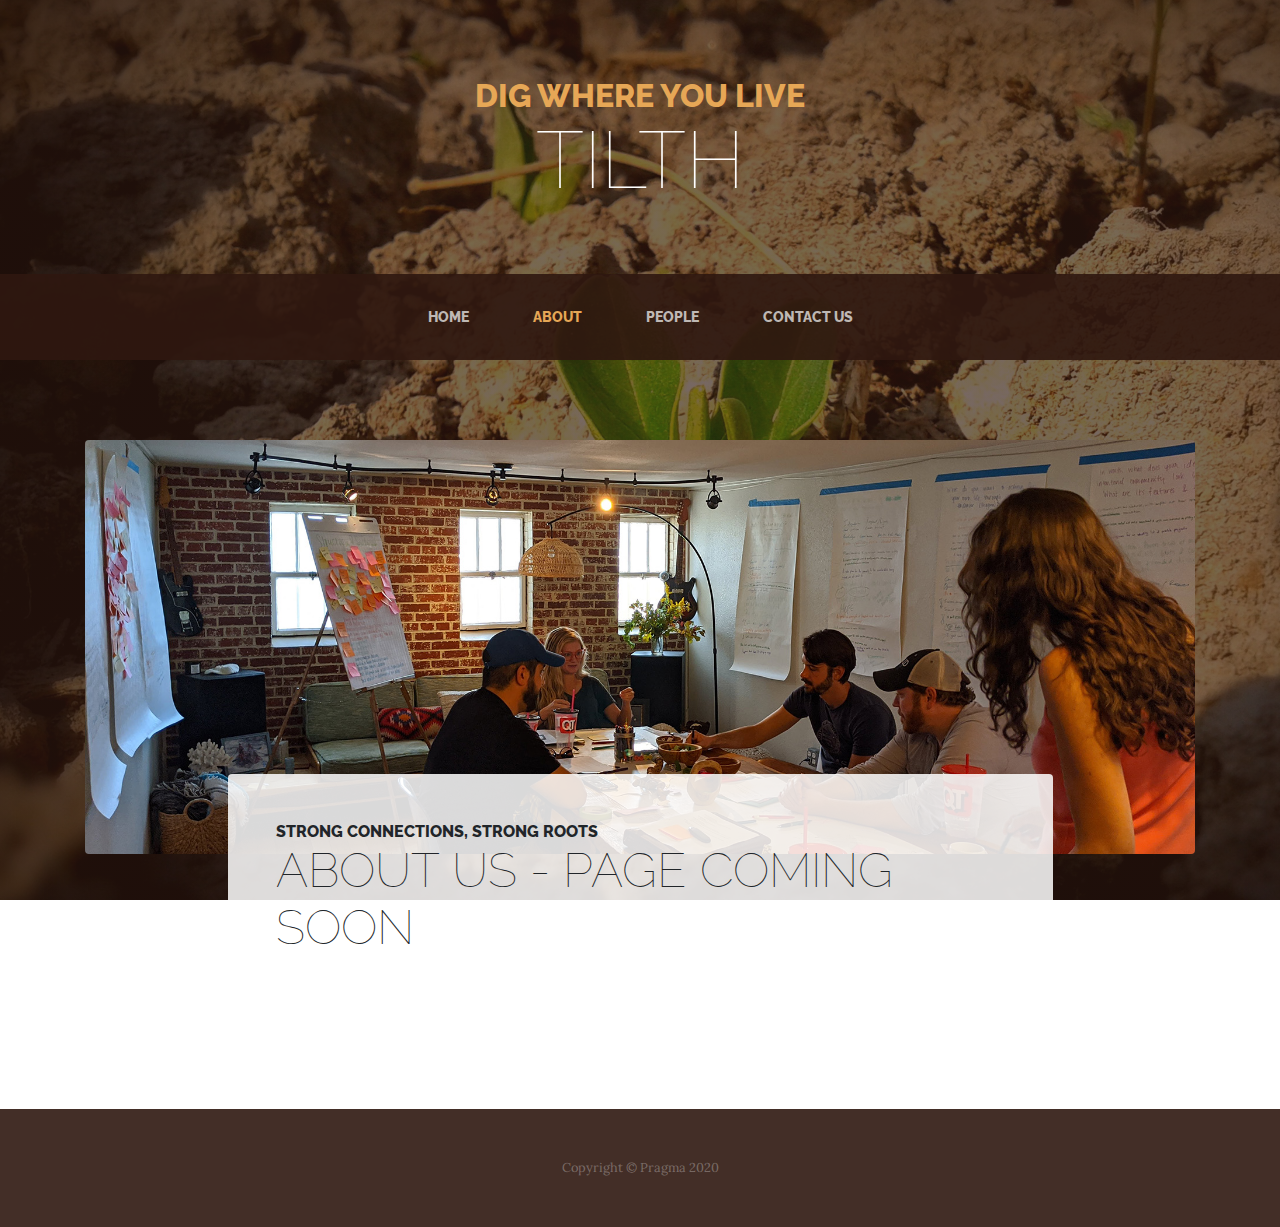
<file: about.html>
<!DOCTYPE html>
<html lang="en">

<head>

  <meta charset="utf-8">
  <meta name="viewport" content="width=device-width, initial-scale=1, shrink-to-fit=no">
  <meta name="description" content="">
  <meta name="author" content="">

  <title>Tilth - Dig Where You Live</title>

  <link rel="icon" href="img/icon.png" type="image/x-icon">

  <!-- Bootstrap core CSS -->
  <link href="vendor/bootstrap/css/bootstrap.min.css" rel="stylesheet">

  <!-- Custom fonts for this template -->
  <link
    href="https://fonts.googleapis.com/css?family=Raleway:100,100i,200,200i,300,300i,400,400i,500,500i,600,600i,700,700i,800,800i,900,900i"
    rel="stylesheet">
  <link href="https://fonts.googleapis.com/css?family=Lora:400,400i,700,700i" rel="stylesheet">

  <!-- Custom styles for this template -->
  <link href="css/business-casual.css" rel="stylesheet">

</head>

<body>

  <h1 class="site-heading text-center text-white d-none d-lg-block">
    <span class="site-heading-upper text-primary mb-3">Dig Where You Live</span>
    <span class="site-heading-lower">TILTH</span>
  </h1>

  <!-- Navigation -->
  <nav class="navbar navbar-expand-lg navbar-dark py-lg-4" id="mainNav">
    <div class="container">
      <a class="navbar-brand text-uppercase text-expanded font-weight-bold d-lg-none" href="#">Tilth</a>
      <button class="navbar-toggler" type="button" data-toggle="collapse" data-target="#navbarResponsive"
        aria-controls="navbarResponsive" aria-expanded="false" aria-label="Toggle navigation">
        <span class="navbar-toggler-icon"></span>
      </button>
      <div class="collapse navbar-collapse" id="navbarResponsive">
        <ul class="navbar-nav mx-auto">
          <li class="nav-item px-lg-4">
            <a class="nav-link text-uppercase text-expanded" href="index.html">Home
              <span class="sr-only">(current)</span>
            </a>
          </li>
          <li class="nav-item active px-lg-4">
            <a class="nav-link text-uppercase text-expanded" href="about.html">About</a>
          </li>
          <li class="nav-item px-lg-4">
            <a class="nav-link text-uppercase text-expanded" href="people.html">people</a>
          </li>
          <li class="nav-item px-lg-4">
            <a class="nav-link text-uppercase text-expanded" href="contactus.html">Contact Us</a>
          </li>
        </ul>
      </div>
    </div>
  </nav>

  <section class="page-section about-heading">
    <div class="container">
      <img class="img-fluid rounded about-heading-img mb-3 mb-lg-0" src="img/about.jpg" alt="">
      <div class="about-heading-content">
        <div class="row">
          <div class="col-xl-9 col-lg-10 mx-auto">
            <div class="bg-faded rounded p-5">
              <h2 class="section-heading mb-4">
                <span class="section-heading-upper">Strong Connections, Strong Roots</span>
                <span class="section-heading-lower">About Us - Page Coming soon</span>
              </h2>
              <!-- This text box is hidden -->
              <p style="display: none;">This is a text box but I am seriously too fried to do copy on the fly like this.
                Lorem ipsum dolor sit
                amet, consectetur adipiscing elit, sed do eiusmod tempor incididunt ut labore et dolore magna aliqua. Ut
                enim ad minim veniam, quis nostrud exercitation ullamco laboris nisi ut aliquip ex ea commodo consequat.
              </p>
              <p class="mb-0" style="display: none;">Sed ut perspiciatis unde omnis iste natus error sit voluptatem
                accusantium doloremque
                laudantium, totam rem aperiam, eaque ipsa quae ab illo inventore veritatis et quasi architecto beatae
                vitae dicta sunt explicabo. Nemo enim ipsam voluptatem quia voluptas sit aspernatur aut odit aut fugit,
                sed quia consequuntur magni dolores eos qui ratione voluptatem sequi nesciunt.</p>
            </div>
          </div>
        </div>
      </div>
    </div>
  </section>

  <footer class="footer text-faded text-center py-5">
    <div class="container">
      <p class="m-0 small">Copyright &copy; Pragma 2020</p>
    </div>
  </footer>

  <!-- Bootstrap core JavaScript -->
  <script src="vendor/jquery/jquery.min.js"></script>
  <script src="vendor/bootstrap/js/bootstrap.bundle.min.js"></script>
  <script src="js/global.js"></script>

</body>

</html>
</file>
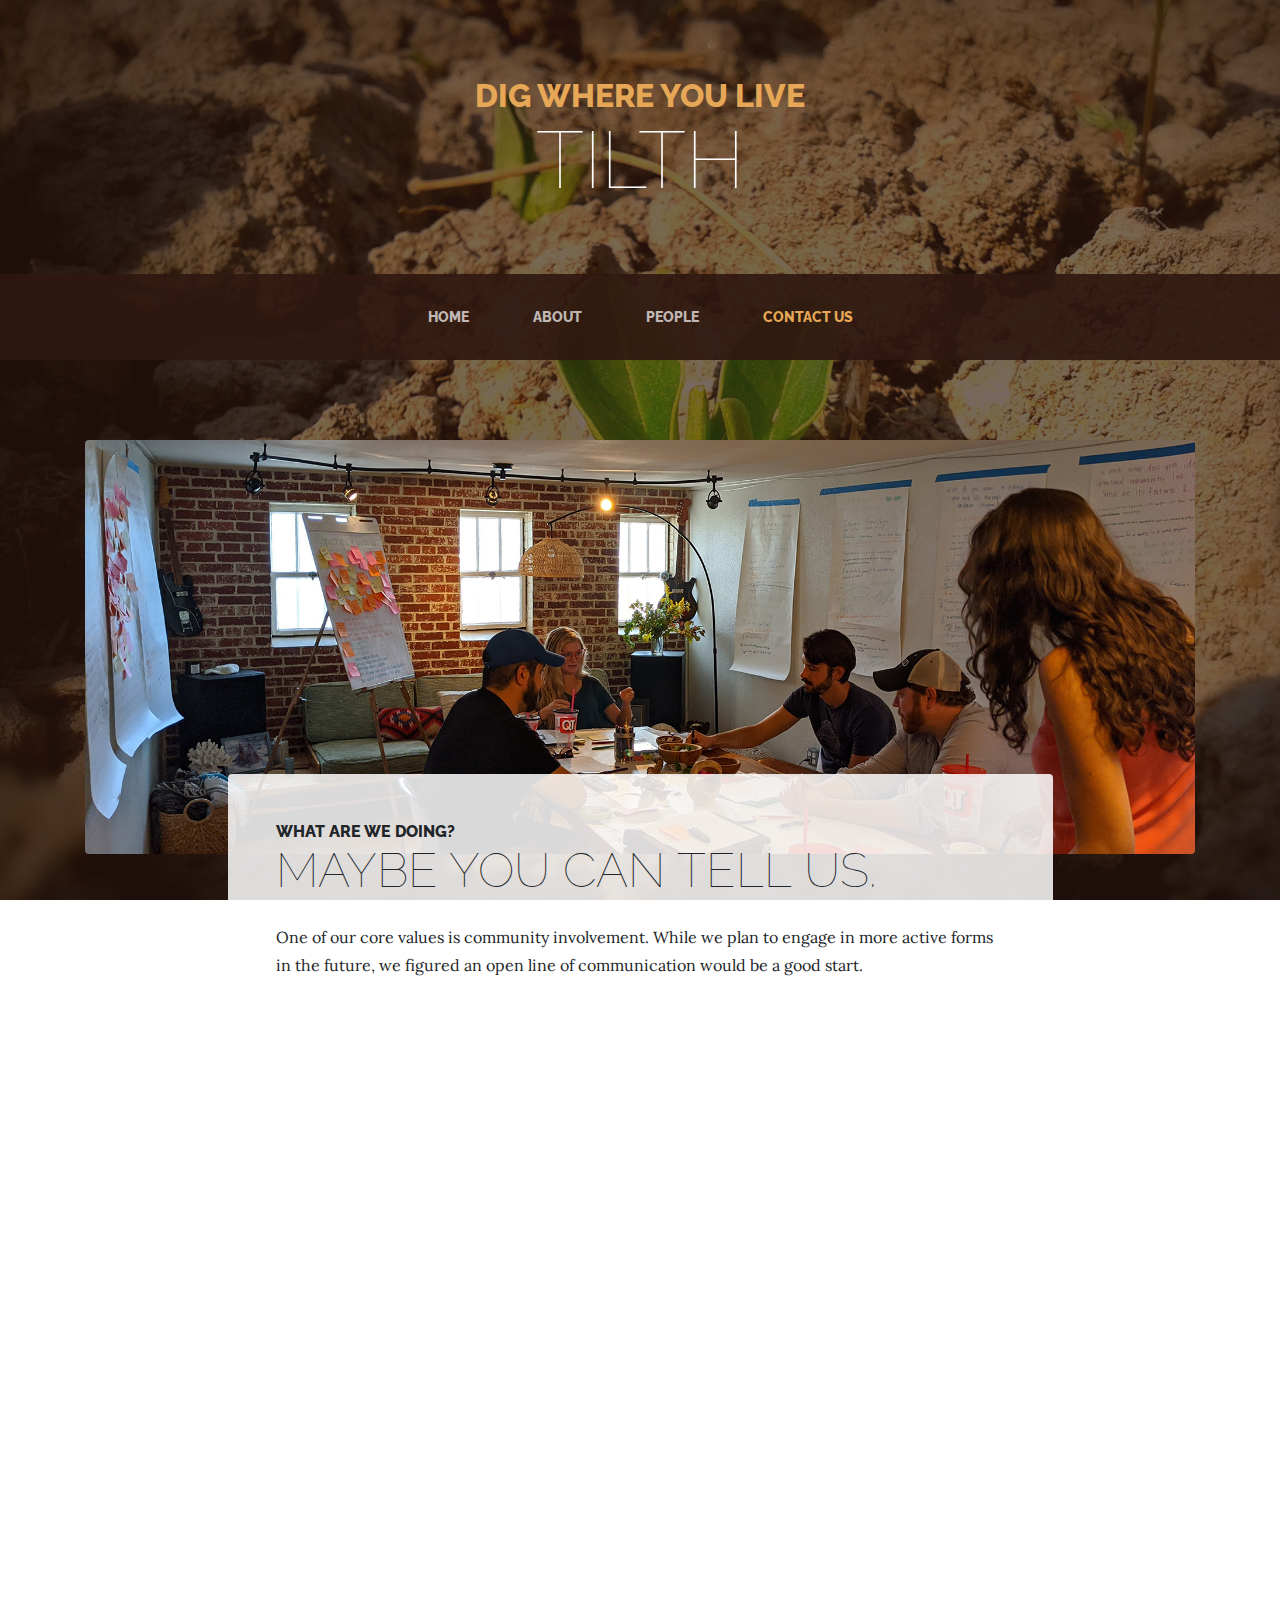
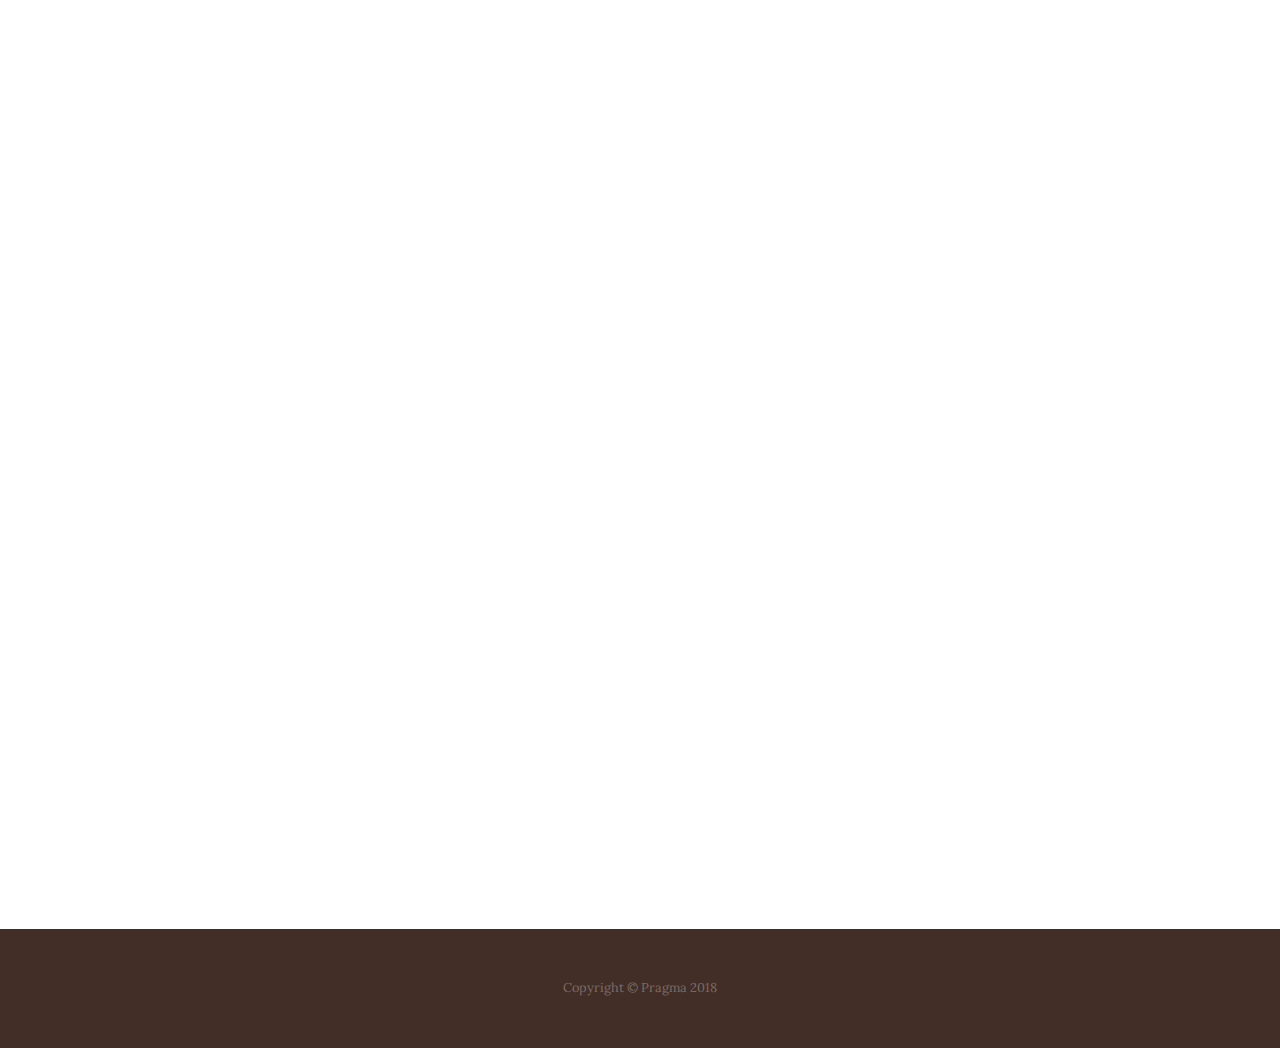
<file: contactus.html>
<!DOCTYPE html>
<html lang="en">

<head>

  <meta charset="utf-8">
  <meta name="viewport" content="width=device-width, initial-scale=1, shrink-to-fit=no">
  <meta name="description" content="">
  <meta name="author" content="">

  <title>Tell Us What To Do</title>

  <link rel="icon" href="img/icon.png" type="image/x-icon">

  <!-- Bootstrap core CSS -->
  <link href="vendor/bootstrap/css/bootstrap.min.css" rel="stylesheet">

  <!-- Custom fonts for this template -->
  <link
    href="https://fonts.googleapis.com/css?family=Raleway:100,100i,200,200i,300,300i,400,400i,500,500i,600,600i,700,700i,800,800i,900,900i"
    rel="stylesheet">
  <link href="https://fonts.googleapis.com/css?family=Lora:400,400i,700,700i" rel="stylesheet">

  <!-- Custom styles for this template -->
  <link href="css/business-casual.css" rel="stylesheet">

</head>

<body>

  <h1 class="site-heading text-center text-white d-none d-lg-block">
    <span class="site-heading-upper text-primary mb-3">Dig Where You Live</span>
    <span class="site-heading-lower">Tilth</span>
  </h1>

  <!-- Navigation -->
  <nav class="navbar navbar-expand-lg navbar-dark py-lg-4" id="mainNav">
    <div class="container">
      <a class="navbar-brand text-uppercase text-expanded font-weight-bold d-lg-none" href="#">Tilth</a>
      <button class="navbar-toggler" type="button" data-toggle="collapse" data-target="#navbarResponsive"
        aria-controls="navbarResponsive" aria-expanded="false" aria-label="Toggle navigation">
        <span class="navbar-toggler-icon"></span>
      </button>
      <div class="collapse navbar-collapse" id="navbarResponsive">
        <ul class="navbar-nav mx-auto">
          <li class="nav-item px-lg-4">
            <a class="nav-link text-uppercase text-expanded" href="index.html">Home
              <span class="sr-only">(current)</span>
            </a>
          </li>
          <li class="nav-item px-lg-4">
            <a class="nav-link text-uppercase text-expanded" href="about.html">About</a>
          </li>
          <li class="nav-item px-lg-4">
            <a class="nav-link text-uppercase text-expanded" href="people.html">People</a>
          </li>
          <li class="nav-item active px-lg-4">
            <a class="nav-link text-uppercase text-expanded" href="contactus.html">Contact Us</a>
          </li>
        </ul>
      </div>
    </div>
  </nav>



  <section class="page-section about-heading">
    <div class="container">
      <img class="img-fluid rounded about-heading-img mb-3 mb-lg-0" src="img/about.jpg" alt="">
      <div class="about-heading-content">
        <div class="row">
          <div class="col-xl-9 col-lg-10 mx-auto">
            <div class="bg-faded rounded p-5">
              <h2 class="section-heading mb-4">
                <span class="section-heading-upper">What are we doing?</span>
                <span class="section-heading-lower">Maybe you can tell us.</span>
              </h2>
              <p id="description">One of our core values is community involvement. While we plan to engage in more
                active forms in the future, we figured an open line of communication would be a good start.</p>
            </div>
          </div>
        </div>
      </div>
    </div>
  </section>
  <!-- <div style="display:grid;justify-content: center;"> -->
  <iframe
    src="https://docs.google.com/forms/d/e/1FAIpQLSfCRaOYwnmqyypryXZqu0ojb-ND-e3DTGW8PgqNDF6lplXWrw/viewform?embedded=true"
    width="100%" height="1400" frameborder="0" marginheight="0" marginwidth="0">Loading…</iframe>
  <!-- </div> -->
  <footer class="footer text-faded text-center py-5">
    <div class="container">
      <p class="m-0 small">Copyright &copy; Pragma 2018</p>
    </div>
  </footer>

  <!-- Bootstrap core JavaScript -->
  <script src="vendor/jquery/jquery.min.js"></script>
  <script src="vendor/bootstrap/js/bootstrap.bundle.min.js"></script>

  <!-- Script to highlight the active date in the hours list -->
  <script>
    $('.list-hours li').eq(new Date().getDay()).addClass('today');
  </script>
  <script src="js/global.js"></script>

</body>

</html>
</file>
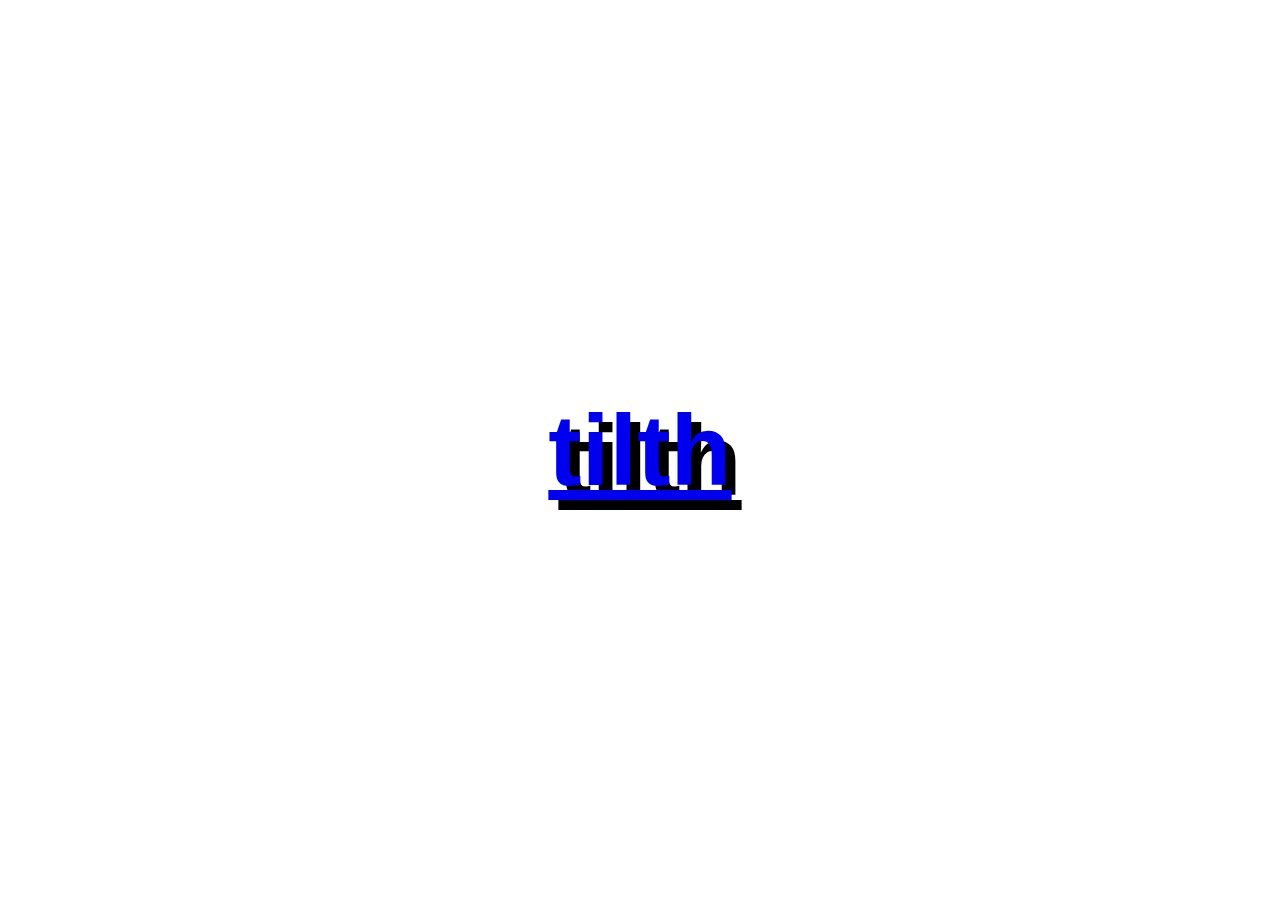
<file: Home.html>
<html lang="en">

<head>
  <meta charset="UTF-8">
  <title>Tilth - Dig Where You Live</title>
</head>

<body>

  <div class="hero">
    <h1><a href="index.html">tilth</a></h1>
  </div>

  <style>
    html {
      color: black;
      font-family: sans-serif;
    }

    body {
      margin: 0;
    }

    .hero {
      min-height: 100vh;
      display: flex;
      justify-content: center;
      align-items: center;
      color: black;
    }

    h1 {
      text-shadow: 10px 10px 0 rgba(0, 0, 0, 1);
      font-size: 100px;
    }
  </style>

  <script>
    const hero = document.querySelector('.hero');
    const showing = document.querySelector('.showing')
    const text = hero.querySelector('h1');
    const walk = 25; // 500px

    function shadow(e) {
      const { offsetWidth: width, offsetHeight: height } = hero;
      let { offsetX: x, offsetY: y } = e;

      if (this !== e.target) {
        x = x + e.target.offsetLeft;
        y = y + e.target.offsetTop;
      }

      const xWalk = Math.round((x / width * walk) - (walk / 2));
      const yWalk = Math.round((y / height * walk) - (walk / 2));

      text.style.textShadow = `
      ${xWalk}px ${yWalk}px 0 rgba(255,0,255,0.7),
      ${xWalk * -1}px ${yWalk}px 0 rgba(0,255,255,0.7),
      ${yWalk}px ${xWalk * -1}px 0 rgba(0,255,0,0.7),
      ${yWalk * -1}px ${xWalk}px 0 rgba(0,0,255,0.7)
    `;

    }



    hero.addEventListener('mousemove', shadow);



  </script>
</body>

</html>
</file>
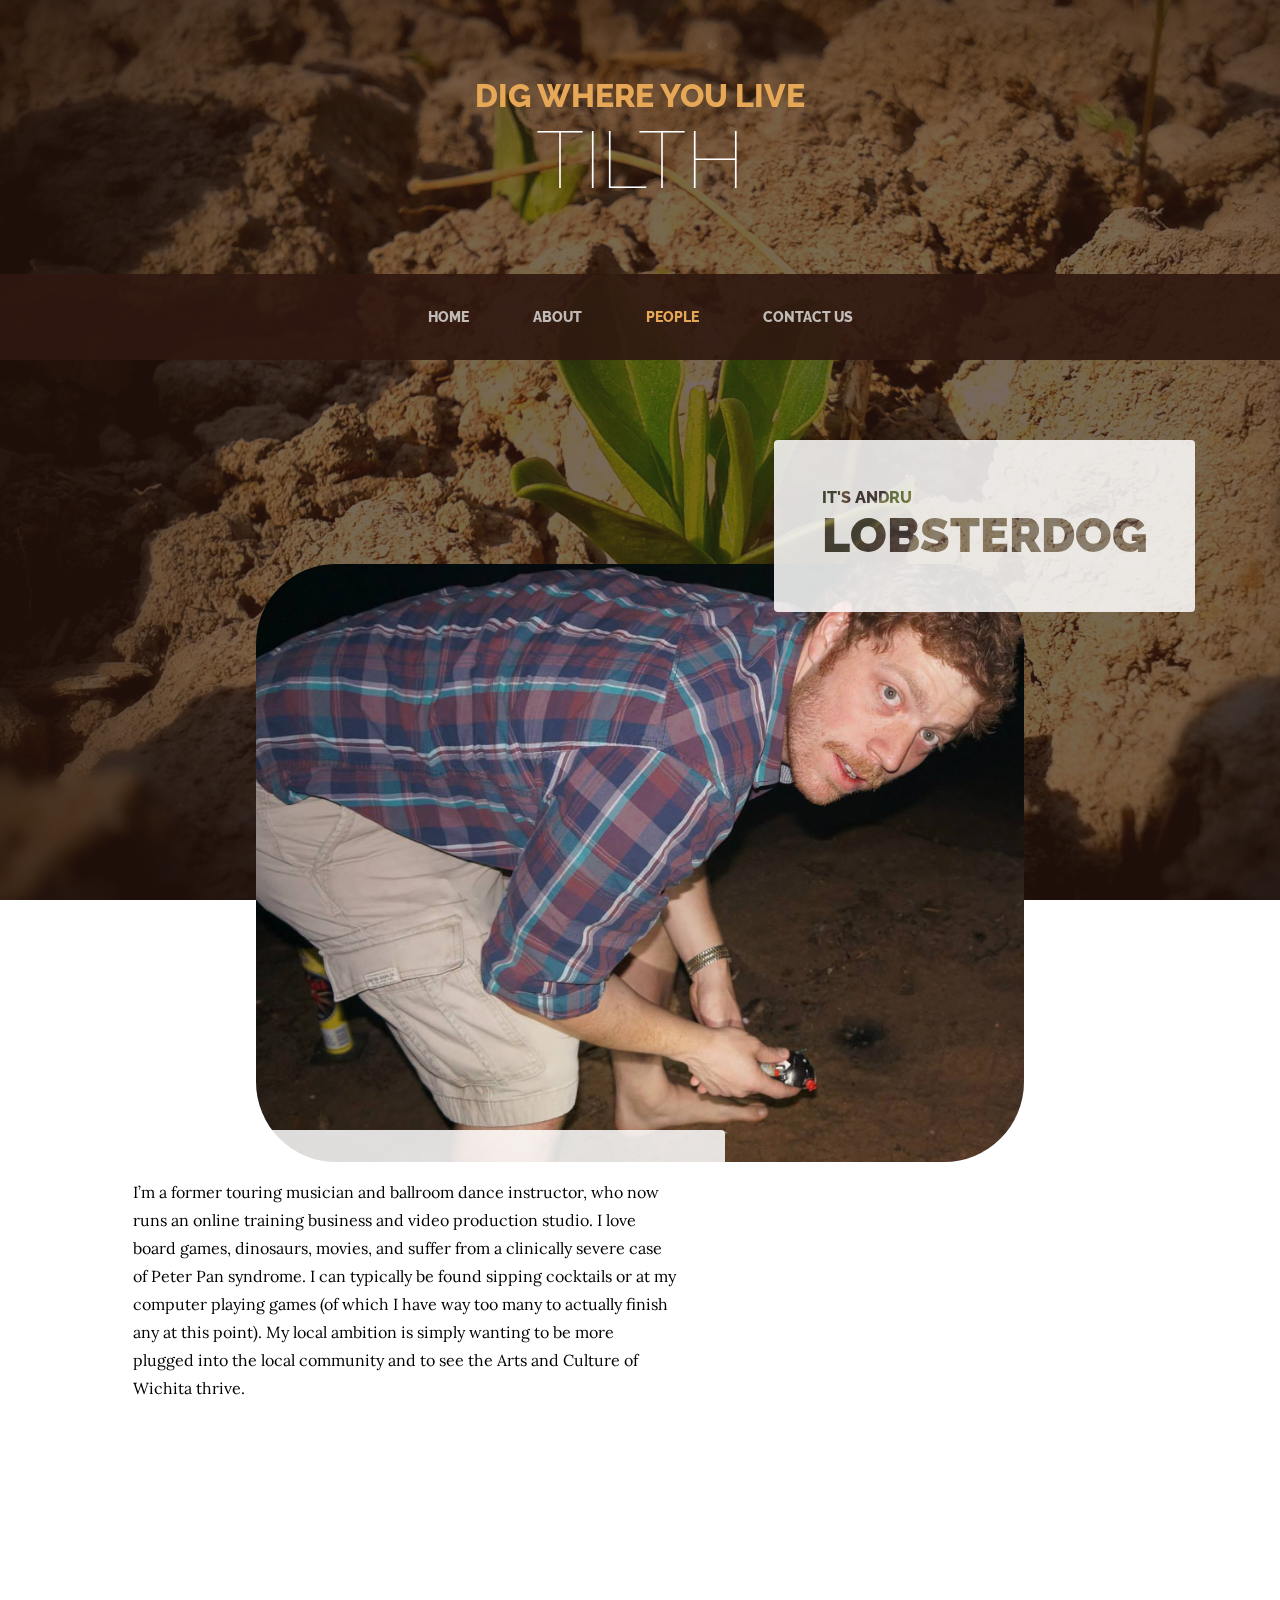
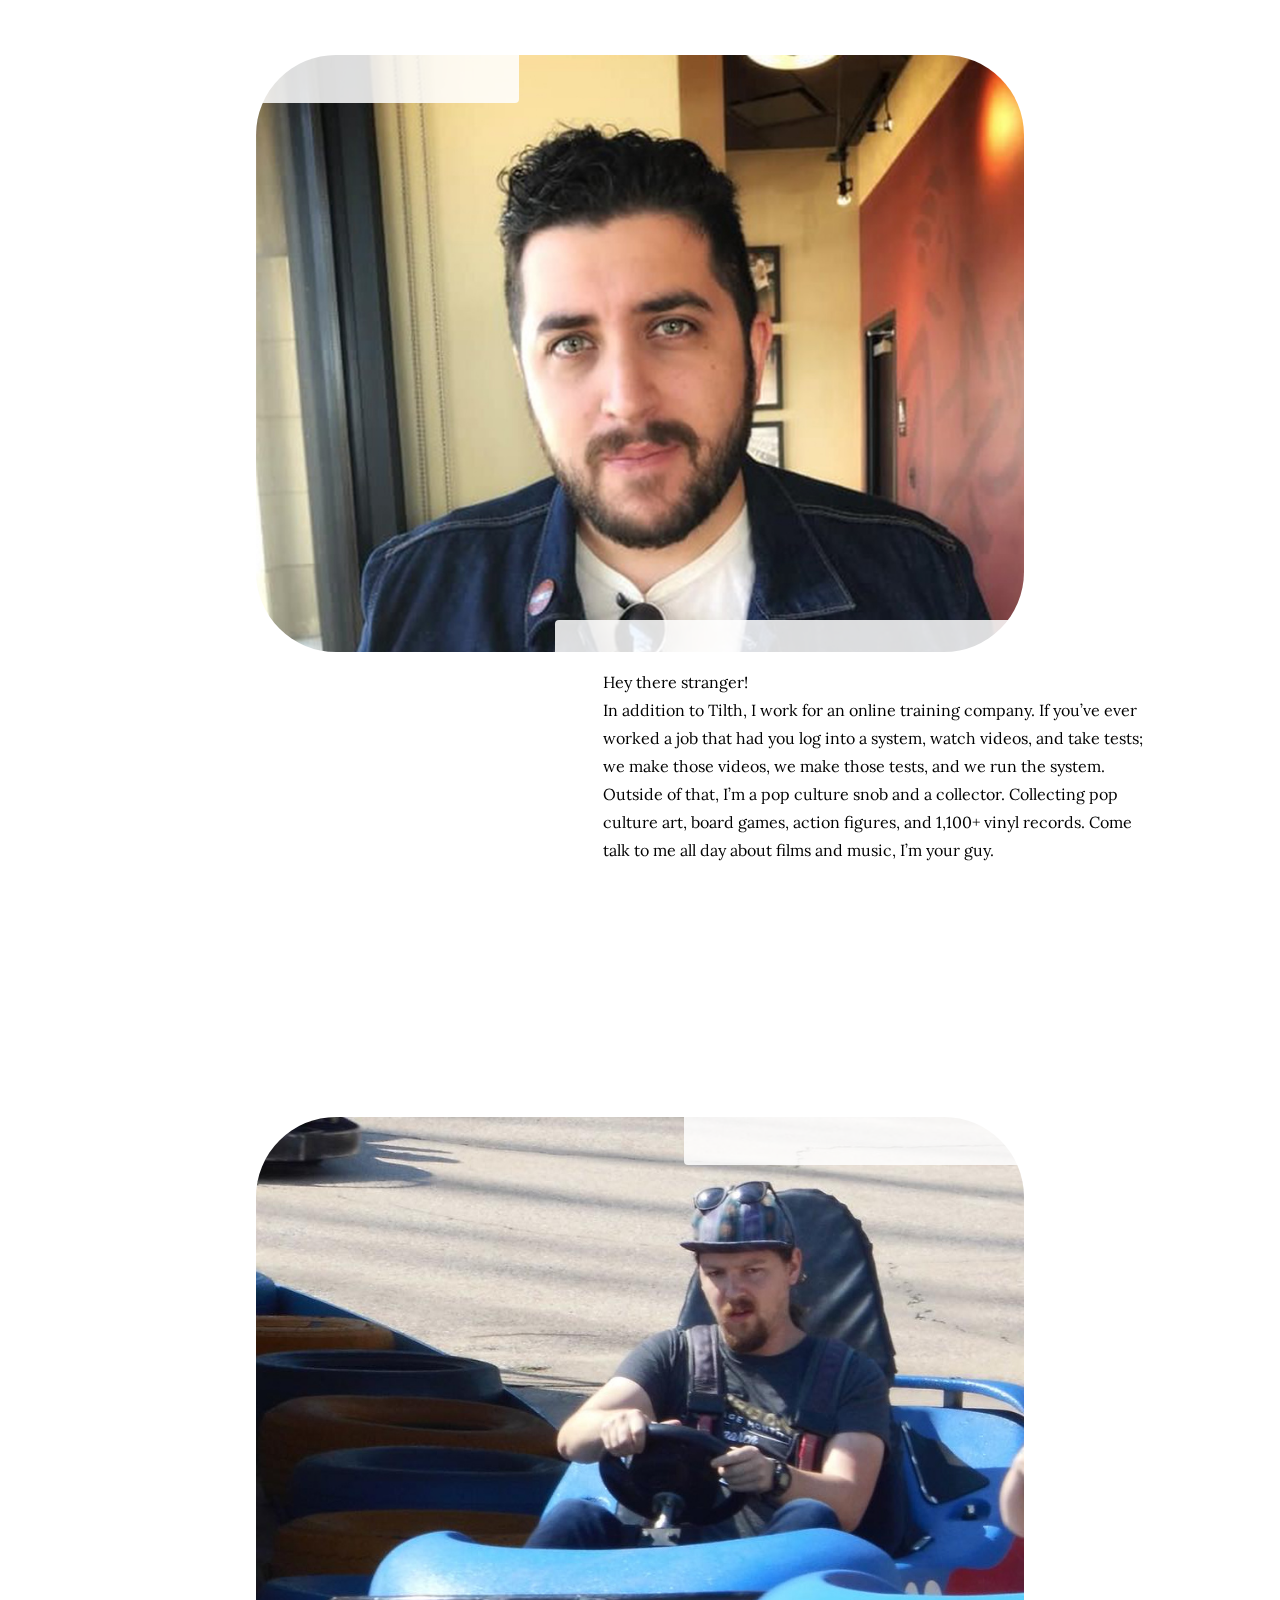
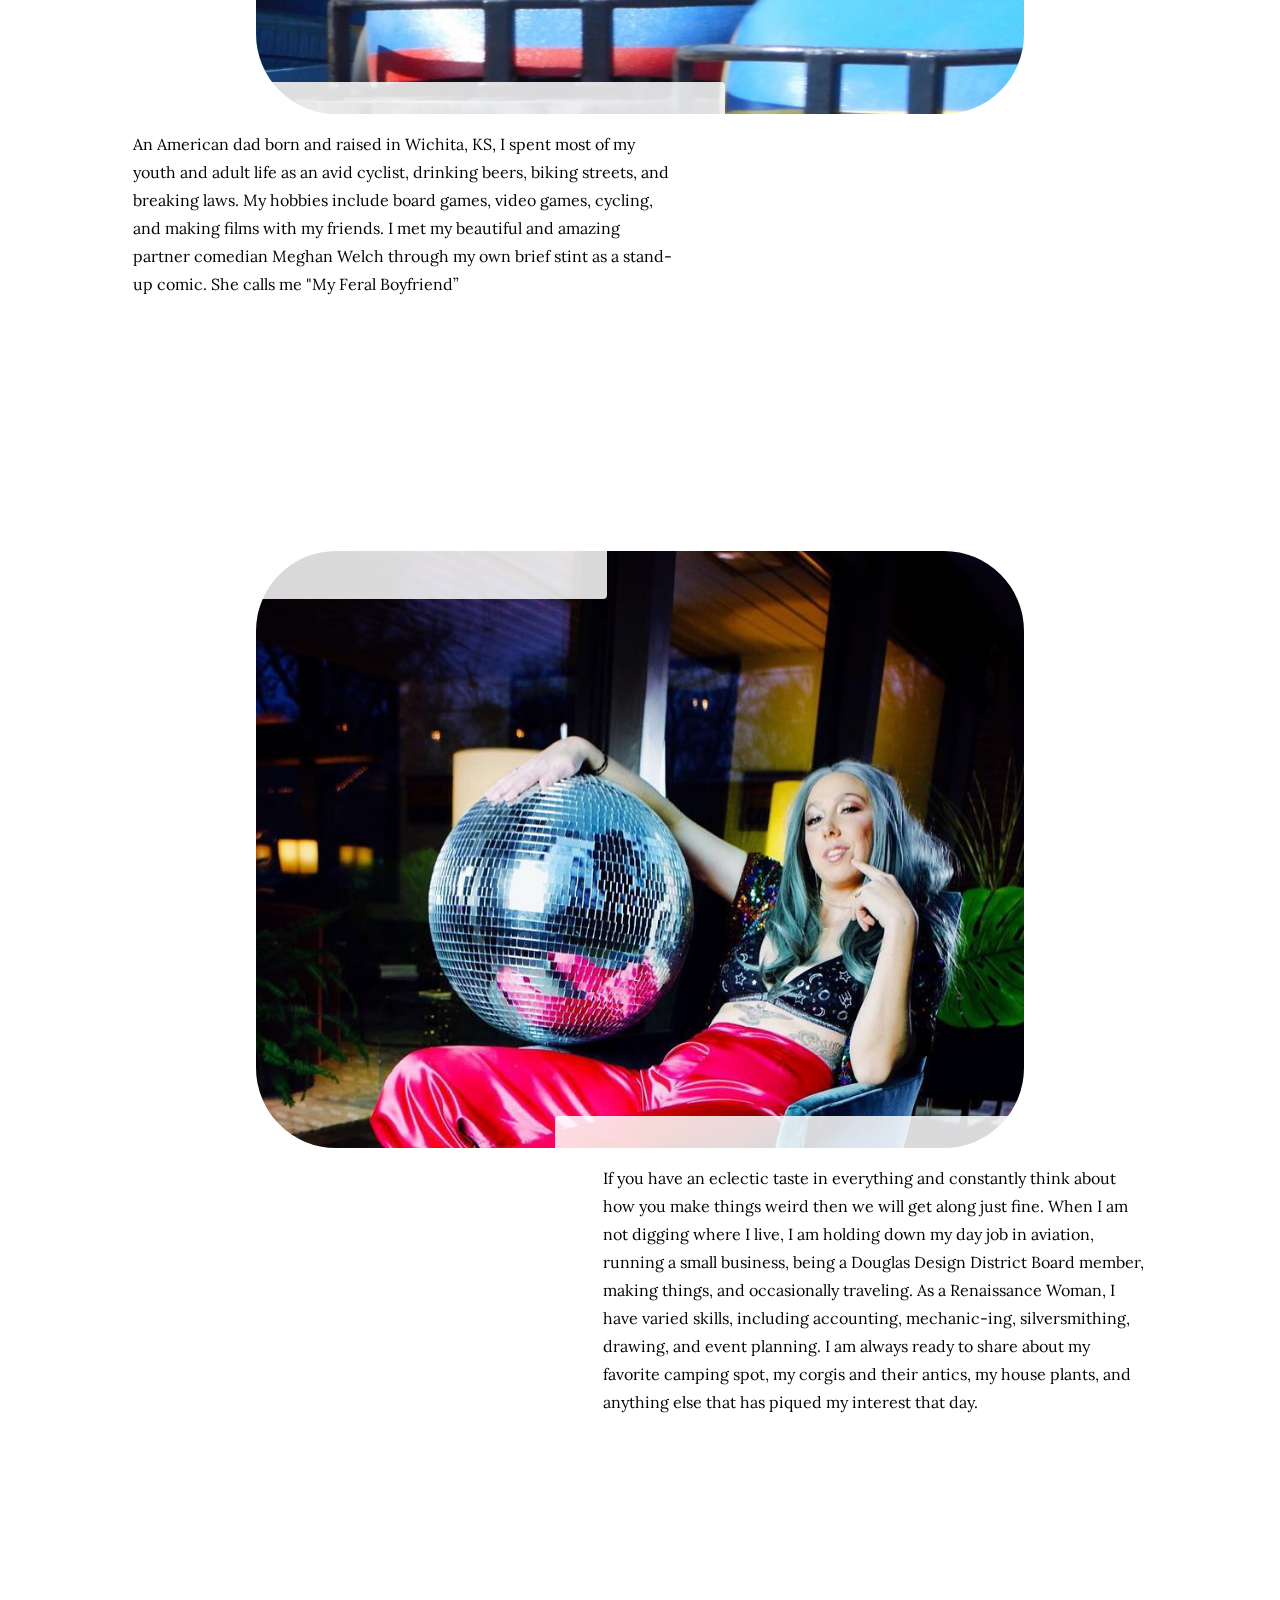
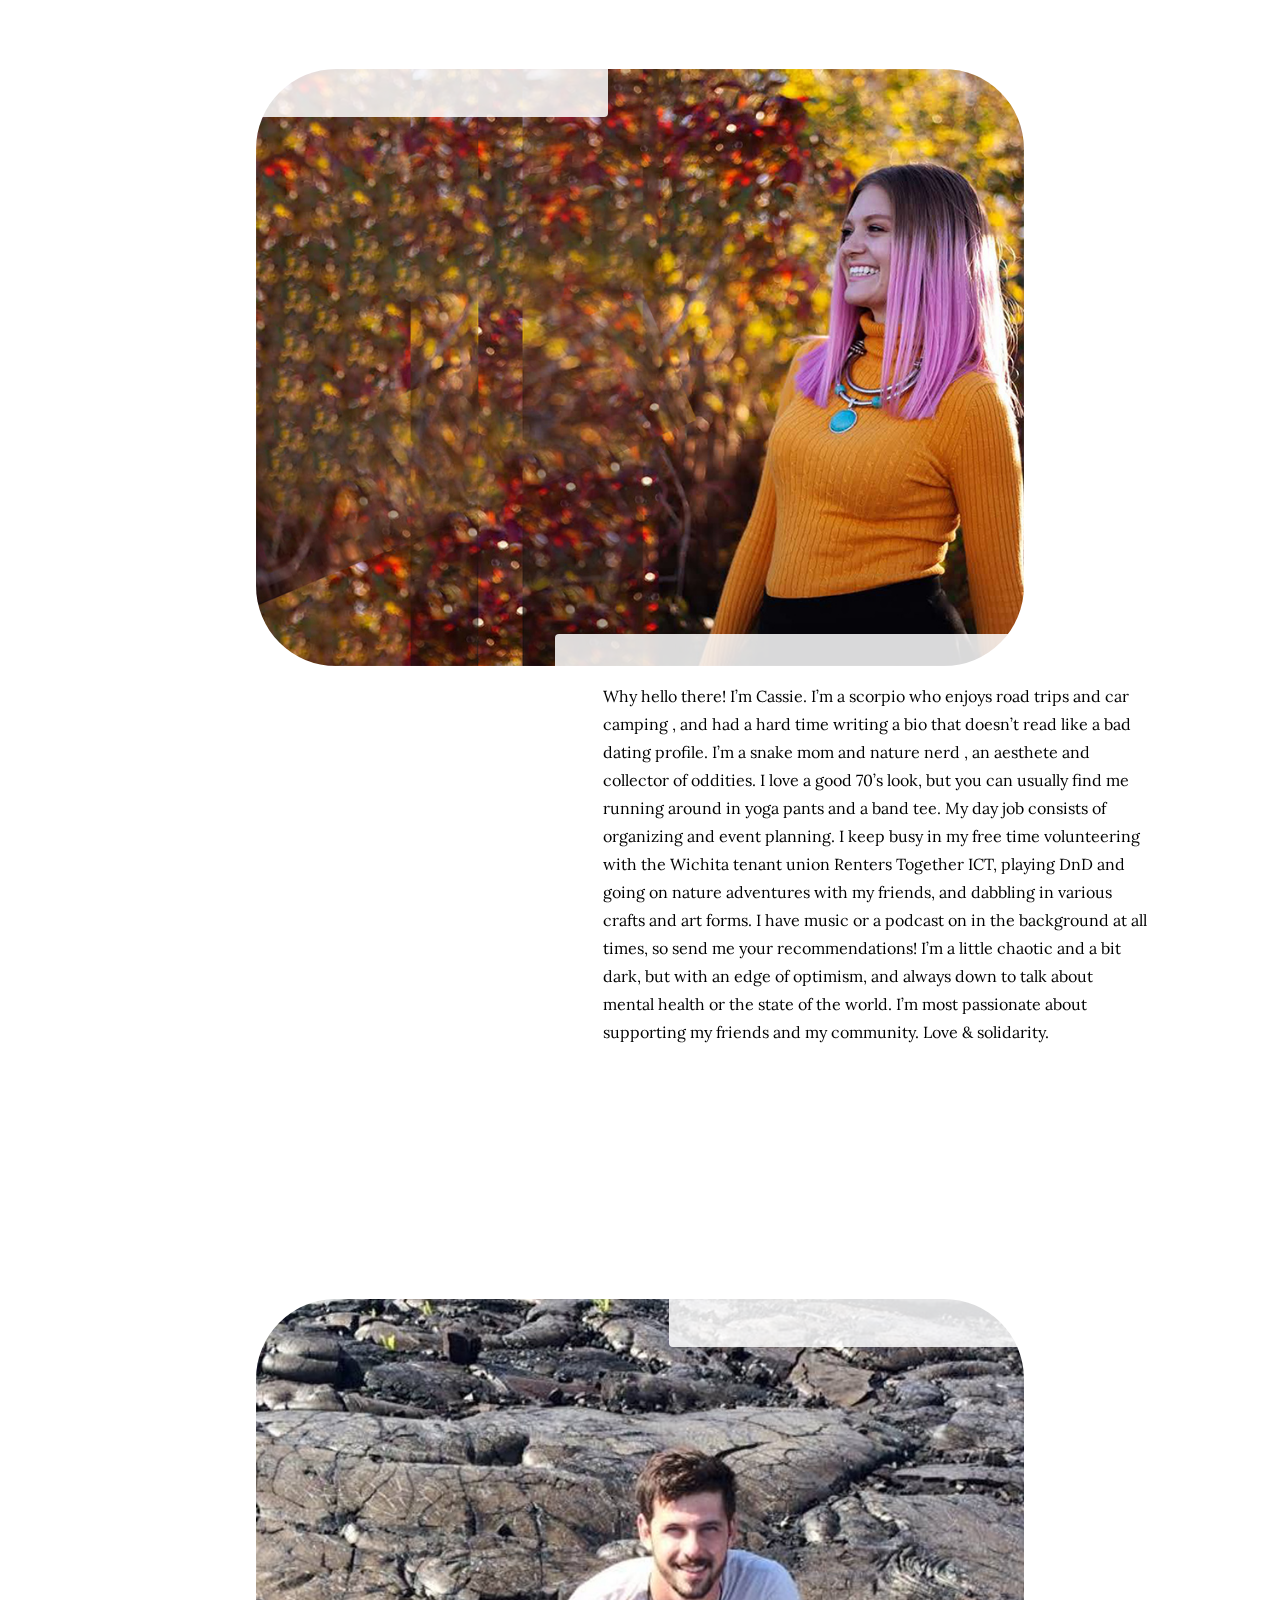
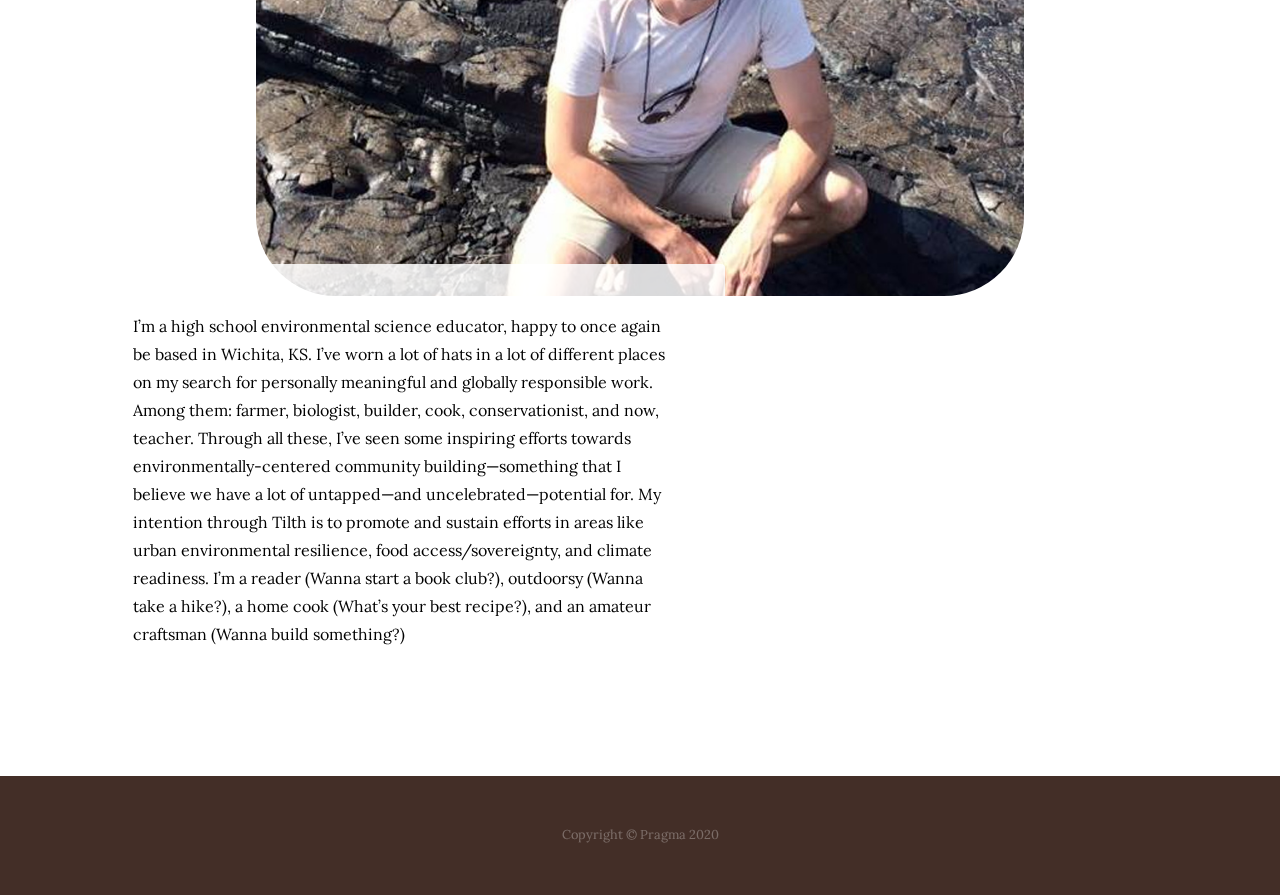
<file: people.html>
<!DOCTYPE html>
<html lang="en">

<head>

  <meta charset="utf-8">
  <meta name="viewport" content="width=device-width, initial-scale=1, shrink-to-fit=no">
  <meta name="description" content="">
  <meta name="author" content="">

  <title>Tilth - Dig Where You Live</title>

  <link rel="icon" href="img/icon.png" type="image/x-icon">

  <!-- Bootstrap core CSS -->
  <link rel="stylesheet" href="https://stackpath.bootstrapcdn.com/bootstrap/4.3.1/css/bootstrap.min.css"
    integrity="sha384-ggOyR0iXCbMQv3Xipma34MD+dH/1fQ784/j6cY/iJTQUOhcWr7x9JvoRxT2MZw1T" crossorigin="anonymous">

  <!-- Custom fonts for this template -->
  <link
    href="https://fonts.googleapis.com/css?family=Raleway:100,100i,200,200i,300,300i,400,400i,500,500i,600,600i,700,700i,800,800i,900,900i"
    rel="stylesheet">
  <link href="https://fonts.googleapis.com/css?family=Lora:400,400i,700,700i" rel="stylesheet">

  <!-- Custom styles for this template -->
  <link href="css/business-casual.css" rel="stylesheet">

</head>

<body>

  <h1 class="site-heading text-center text-white d-none d-lg-block">
    <span class="site-heading-upper text-primary mb-3">Dig Where You Live</span>
    <span class="site-heading-lower">Tilth</span>
  </h1>

  <!-- Navigation -->
  <nav class="navbar navbar-expand-lg navbar-dark py-lg-4 mainNav" id="mainNav">
    <div class="container">
      <a class="navbar-brand text-uppercase text-expanded font-weight-bold d-lg-none" href="#">Tilth</a>
      <button class="navbar-toggler" type="button" data-toggle="collapse" data-target="#navbarResponsive"
        aria-controls="navbarResponsive" aria-expanded="false" aria-label="Toggle navigation">
        <span class="navbar-toggler-icon"></span>
      </button>
      <div class="collapse navbar-collapse" id="navbarResponsive">
        <ul class="navbar-nav mx-auto">
          <li class="nav-item px-lg-4">
            <a class="nav-link text-uppercase text-expanded" href="index.html">Home
              <span class="sr-only">(current)</span>
            </a>
          </li>
          <li class="nav-item px-lg-4">
            <a class="nav-link text-uppercase text-expanded" href="about.html">About</a>
          </li>
          <li class="nav-item active px-lg-4">
            <a class="nav-link text-uppercase text-expanded" href="people.html">People</a>
          </li>
          <li class="nav-item px-lg-4">
            <a class="nav-link text-uppercase text-expanded" href="contactus.html">Contact Us</a>
          </li>
        </ul>
      </div>
    </div>
  </nav>
  <div id="top-of-content"></div>
  <section class="page-section" id="kyle">
    <div class="container">
      <div class="person">
        <div class="person-title d-flex">
          <div class="bg-cutout p-5 d-flex ml-auto rounded">
            <h2 class="section-heading mb-0">
              <span class="section-heading-upper">Chief Horticulture Officer, President</span>
              <span class="section-heading-name">Kyle Broadfoot</span>
            </h2>
          </div>
        </div>
        <img class="person-img mx-auto d-flex img-fluid mb-3 mb-lg-0" id="kyle-pic" src="img/kyle/kyle_bio_pic.jpg"
          data-hoverimg="img/kyle/kyle_bio_pic2.jpg" data-srcimg="img/kyle/kyle_bio_pic.jpg" alt="">
        <div class="person-description d-flex mr-auto">
          <div class="bg-faded p-5 rounded">
            <p class="mb-0 person-bio">I’m a high school environmental science educator, happy to once again be based in
              Wichita, KS. I’ve worn a lot of hats in a lot of different places on my search for personally meaningful
              and globally responsible work. Among them: farmer, biologist, builder, cook, conservationist, and now,
              teacher. Through all these, I’ve seen some inspiring efforts towards environmentally-centered community
              building—something that I believe we have a lot of untapped—and uncelebrated—potential for. My intention
              through Tilth is to promote and sustain efforts in areas like urban environmental resilience, food
              access/sovereignty, and climate readiness. I’m a reader (Wanna start a book club?), outdoorsy (Wanna take
              a hike?), a home cook (What’s your best recipe?), and an amateur craftsman (Wanna build something?)</p>
          </div>
        </div>
      </div>
    </div>
  </section>

  <section class="page-section" id="cassie">
    <div class="container">
      <div class="person">
        <div class="person-title d-flex">
          <div class="bg-cutout p-5 d-flex mr-auto rounded">
            <h2 class="section-heading mb-0">
              <span class="section-heading-upper">Resident Naturalist, Events, de-facto HR</span>
              <span class="section-heading-name">Cassie Standley</span>
            </h2>
          </div>
        </div>
        <img class="person-img mx-auto d-flex img-fluid mb-3 mb-lg-0" src="img/cassie_bio_pic.jpg"
          data-hoverimg="img/cassie_bio_pic2.jpg" data-srcimg="img/cassie_bio_pic.jpg" alt="">
        <div class="person-description d-flex ml-auto">
          <div class="bg-faded p-5 rounded">
            <p class="mb-0 person-bio">Why hello there! I’m Cassie. I’m a scorpio who enjoys road trips and car camping
              , and had a hard time writing a bio that doesn’t read like a bad dating profile. I’m a snake mom and
              nature nerd
              , an aesthete and collector of oddities. I love a good 70’s look, but you can usually find me running
              around in yoga pants and a band tee.
              My day job consists of organizing and event planning. I keep busy in my free time volunteering with the
              Wichita tenant union Renters Together ICT,
              playing DnD and going on nature adventures with my friends, and dabbling in various crafts and art forms.
              I have music or a podcast on in the background
              at all times, so send me your recommendations! I’m a little chaotic and a bit dark, but with an edge of
              optimism, and always down to talk about mental
              health or the state of the world. I’m most passionate about supporting my friends and my community. Love &
              solidarity.</p>
          </div>
        </div>
      </div>
    </div>
  </section>

  <section class="page-section" id="blake">
    <div class="container">
      <div class="person">
        <div class="person-title d-flex">
          <div class="bg-cutout p-5 d-flex ml-auto rounded">
            <h2 class="section-heading mb-0">
              <span class="section-heading-upper">Longhair, Layabout, Nu-Marxist</span>
              <span class="section-heading-name">Blake Hamilton</span>
            </h2>
          </div>
        </div>
        <img class="person-img mx-auto d-flex img-fluid mb-3 mb-lg-0" src="img/blake_bio_pic.jpg"
          data-hoverimg="img/blake_bio_pic2.jpg" data-srcimg="img/blake_bio_pic.jpg" alt="">
        <div class="person-description d-flex mr-auto">
          <div class="bg-faded p-5 rounded">
            <p class="mb-0 person-bio">An American dad born and raised in Wichita, KS, I spent most of my youth and
              adult life as an avid cyclist, drinking beers, biking streets, and breaking laws.
              My hobbies include board games, video games, cycling, and making films with my friends.
              I met my beautiful and amazing partner comedian Meghan Welch through my own brief stint as a stand-up
              comic.
              She calls me "My Feral Boyfriend”
            </p>
          </div>
        </div>
      </div>
    </div>
  </section>

  <section class="page-section" id="coral">
    <div class="container">
      <div class="person">
        <div class="person-title d-flex">
          <div class="bg-cutout p-5 d-flex mr-auto rounded">
            <h2 class="section-heading mb-0">
              <span class="section-heading-upper">Treasurer, Ground-Wire</span>
              <span class="section-heading-name">Coral Donnelly</span>
            </h2>
          </div>
        </div>
        <img class="person-img mx-auto d-flex img-fluid mb-3 mb-lg-0" src="img/coral_bio_pic.jpg"
          data-hoverimg="img/coral_bio_pic2.jpg" data-srcimg="img/coral_bio_pic.jpg" alt="">
        <div class="person-description d-flex ml-auto">
          <div class="bg-faded p-5 rounded">
            <p class="mb-0 person-bio">If you have an eclectic taste in everything and constantly think about how you
              make things weird then we will get along just fine. When I am not digging where I live, I am holding down
              my day job in aviation, running a small business, being a Douglas Design District Board member, making
              things, and occasionally traveling. As a Renaissance Woman, I have varied skills, including accounting,
              mechanic-ing, silversmithing, drawing, and event planning. I am always ready to share about my favorite
              camping spot, my corgis and their antics, my house plants, and anything else that has piqued my interest
              that day.</p>
          </div>
        </div>
      </div>
    </div>
  </section>

  <section class="page-section" id="andru">
    <div class="container">
      <div class="person">
        <div class="person-title d-flex">
          <div class="bg-cutout p-5 d-flex ml-auto rounded">
            <h2 class="section-heading mb-0">
              <span class="section-heading-upper">it's andru</span>
              <span class="section-heading-name">lobsterdog</span>
            </h2>
          </div>
        </div>
        <img class="person-img mx-auto d-flex img-fluid mb-3 mb-lg-0" src="img/andru_bio_pic.jpg"
          data-hoverimg="img/andru_bio_pic2.jpg" data-srcimg="img/andru_bio_pic.jpg" alt="">
        <div class="person-description d-flex mr-auto">
          <div class="bg-faded p-5 rounded">
            <p class="mb-0 person-bio">I’m a former touring musician and ballroom dance instructor, who now runs an
              online training business and video production studio. I love board games, dinosaurs, movies, and suffer
              from a clinically severe case of Peter Pan syndrome. I can typically be found sipping cocktails or at my
              computer playing games (of which I have way too many to actually finish any at this point). My local
              ambition is simply wanting to be more plugged into the local community and to see the Arts and Culture of
              Wichita thrive.</p>
          </div>
        </div>
      </div>
    </div>
  </section>

  <section class="page-section" id="jayde">
    <div class="container">
      <div class="person">
        <div class="person-title d-flex">
          <div class="bg-cutout p-5 d-flex mr-auto rounded">
            <h2 class="section-heading mb-0">
              <span class="section-heading-upper">The Guy with all the vinyl</span>
              <span class="section-heading-name">Jayde Hargis</span>
            </h2>
          </div>
        </div>
        <img class="person-img mx-auto d-flex img-fluid mb-3 mb-lg-0" src="img/jayde_bio_pic.jpg"
          data-hoverimg="img/jayde_bio_pic2.jpg" data-srcimg="img/jayde_bio_pic.jpg" alt="">
        <div class="person-description d-flex ml-auto">
          <div class="bg-faded p-5 rounded">
            <p class="mb-0 person-bio">Hey there stranger! <br> In addition to Tilth, I work for an online training
              company. If you’ve ever worked a job that had you log into a system, watch videos, and take tests; we make
              those videos, we make those tests, and we run the system. Outside of that, I’m a pop culture snob and a
              collector. Collecting pop culture art, board games, action figures, and 1,100+ vinyl records. Come talk to
              me all day about films and music, I’m your guy.
            </p>
          </div>
        </div>
      </div>
    </div>
  </section>

  <footer class="footer text-faded text-center py-5">
    <div class="container">
      <p class="m-0 small">Copyright &copy; Pragma 2020</p>
    </div>
  </footer>

  <!-- Bootstrap core JavaScript -->
  <script src="vendor/jquery/jquery.min.js"></script>
  <script src="vendor/bootstrap/js/bootstrap.bundle.min.js"></script>

  <!-- My Javascript -->
  <script src="js/people.js"></script>
  <script src="js/global.js"></script>



</body>

</html>
</file>
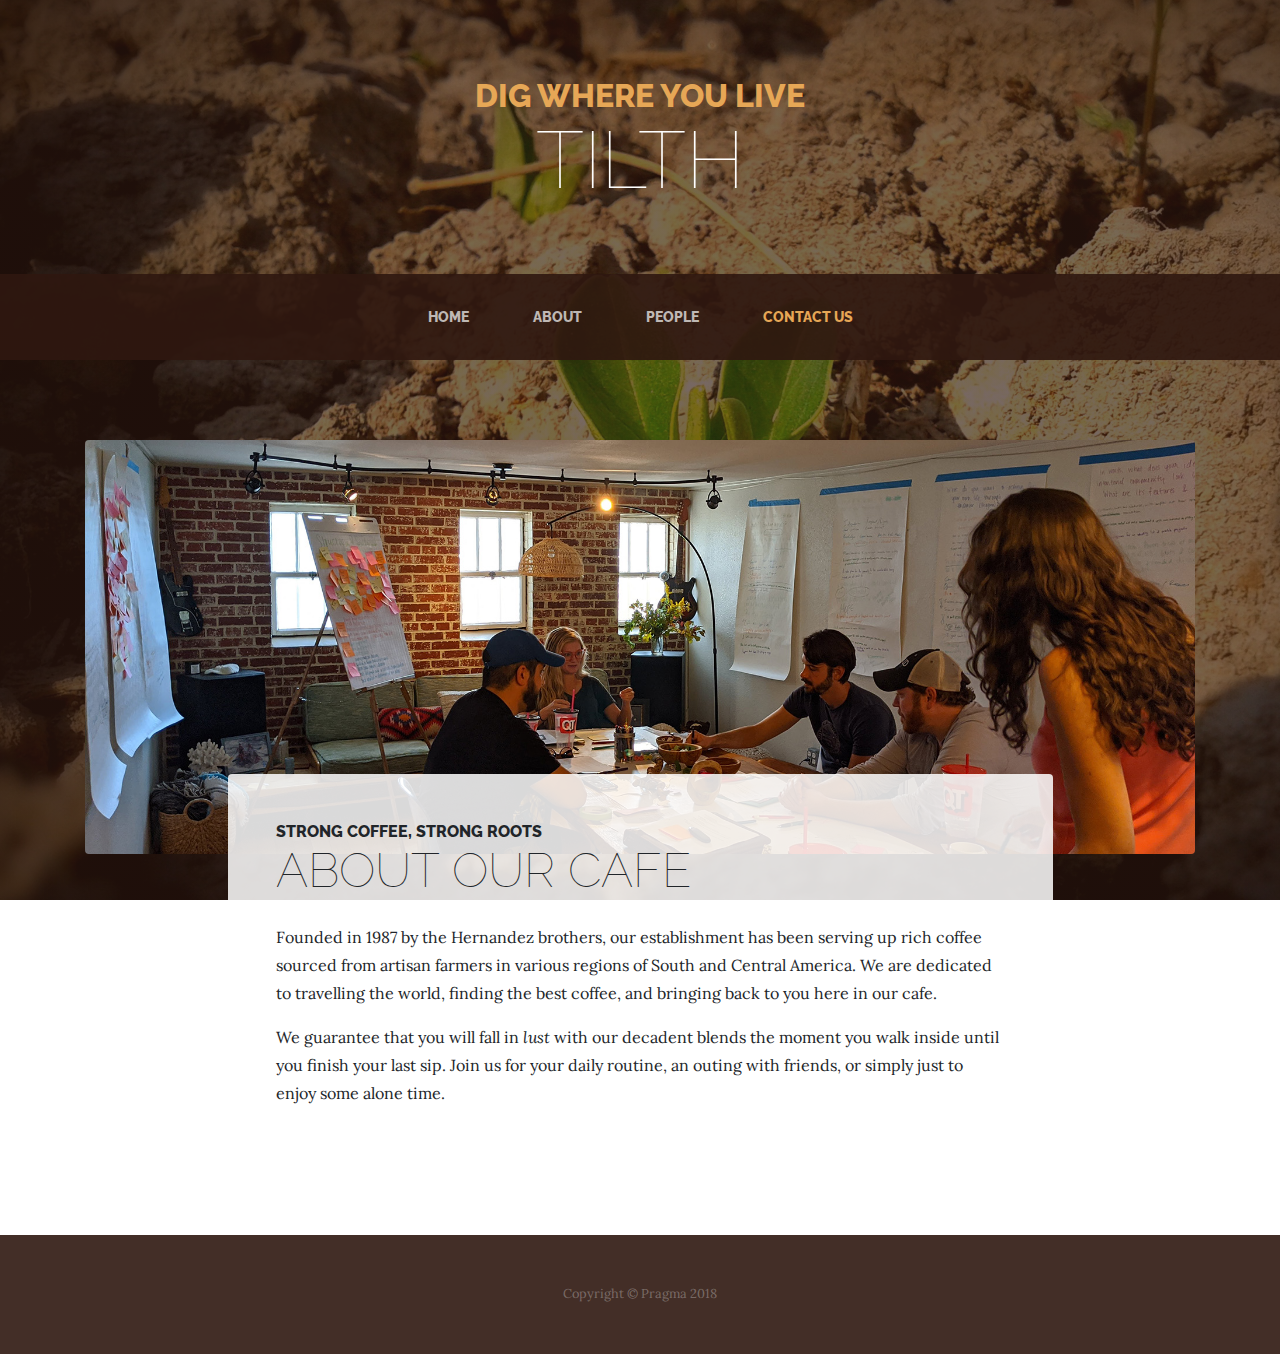
<file: store.html>
<!DOCTYPE html>
<html lang="en">

<head>

  <meta charset="utf-8">
  <meta name="viewport" content="width=device-width, initial-scale=1, shrink-to-fit=no">
  <meta name="description" content="">
  <meta name="author" content="">

  <title>Tilth - Dig Where You Live</title>

  <link rel="icon" href="img/icon.png" type="image/x-icon">

  <!-- Bootstrap core CSS -->
  <link href="vendor/bootstrap/css/bootstrap.min.css" rel="stylesheet">

  <!-- Custom fonts for this template -->
  <link
    href="https://fonts.googleapis.com/css?family=Raleway:100,100i,200,200i,300,300i,400,400i,500,500i,600,600i,700,700i,800,800i,900,900i"
    rel="stylesheet">
  <link href="https://fonts.googleapis.com/css?family=Lora:400,400i,700,700i" rel="stylesheet">

  <!-- Custom styles for this template -->
  <link href="css/business-casual.css" rel="stylesheet">

</head>

<body>

  <h1 class="site-heading text-center text-white d-none d-lg-block">
    <span class="site-heading-upper text-primary mb-3">Dig Where You Live</span>
    <span class="site-heading-lower">Tilth</span>
  </h1>

  <!-- Navigation -->
  <nav class="navbar navbar-expand-lg navbar-dark py-lg-4" id="mainNav">
    <div class="container">
      <a class="navbar-brand text-uppercase text-expanded font-weight-bold d-lg-none" href="#">Tilth</a>
      <button class="navbar-toggler" type="button" data-toggle="collapse" data-target="#navbarResponsive"
        aria-controls="navbarResponsive" aria-expanded="false" aria-label="Toggle navigation">
        <span class="navbar-toggler-icon"></span>
      </button>
      <div class="collapse navbar-collapse" id="navbarResponsive">
        <ul class="navbar-nav mx-auto">
          <li class="nav-item px-lg-4">
            <a class="nav-link text-uppercase text-expanded" href="index.html">Home
              <span class="sr-only">(current)</span>
            </a>
          </li>
          <li class="nav-item px-lg-4">
            <a class="nav-link text-uppercase text-expanded" href="about.html">About</a>
          </li>
          <li class="nav-item px-lg-4">
            <a class="nav-link text-uppercase text-expanded" href="people.html">People</a>
          </li>
          <li class="nav-item active px-lg-4">
            <a class="nav-link text-uppercase text-expanded" href="store.html">Contact Us</a>
          </li>
        </ul>
      </div>
    </div>
  </nav>



  <section class="page-section about-heading">
    <div class="container">
      <img class="img-fluid rounded about-heading-img mb-3 mb-lg-0" src="img/about.jpg" alt="">
      <div class="about-heading-content">
        <div class="row">
          <div class="col-xl-9 col-lg-10 mx-auto">
            <div class="bg-faded rounded p-5">
              <h2 class="section-heading mb-4">
                <span class="section-heading-upper">Strong Coffee, Strong Roots</span>
                <span class="section-heading-lower">About Our Cafe</span>
              </h2>
              <p>Founded in 1987 by the Hernandez brothers, our establishment has been serving up rich coffee sourced
                from artisan farmers in various regions of South and Central America. We are dedicated to travelling the
                world, finding the best coffee, and bringing back to you here in our cafe.</p>
              <p class="mb-0">We guarantee that you will fall in
                <em>lust</em>
                with our decadent blends the moment you walk inside until you finish your last sip. Join us for your
                daily routine, an outing with friends, or simply just to enjoy some alone time.</p>
            </div>
          </div>
        </div>
      </div>
    </div>
  </section>

  <footer class="footer text-faded text-center py-5">
    <div class="container">
      <p class="m-0 small">Copyright &copy; Pragma 2018</p>
    </div>
  </footer>

  <!-- Bootstrap core JavaScript -->
  <script src="vendor/jquery/jquery.min.js"></script>
  <script src="vendor/bootstrap/js/bootstrap.bundle.min.js"></script>

  <!-- Script to highlight the active date in the hours list -->
  <script>
    $('.list-hours li').eq(new Date().getDay()).addClass('today');
  </script>
  <script src="js/global.js"></script>

</body>

</html>
</file>
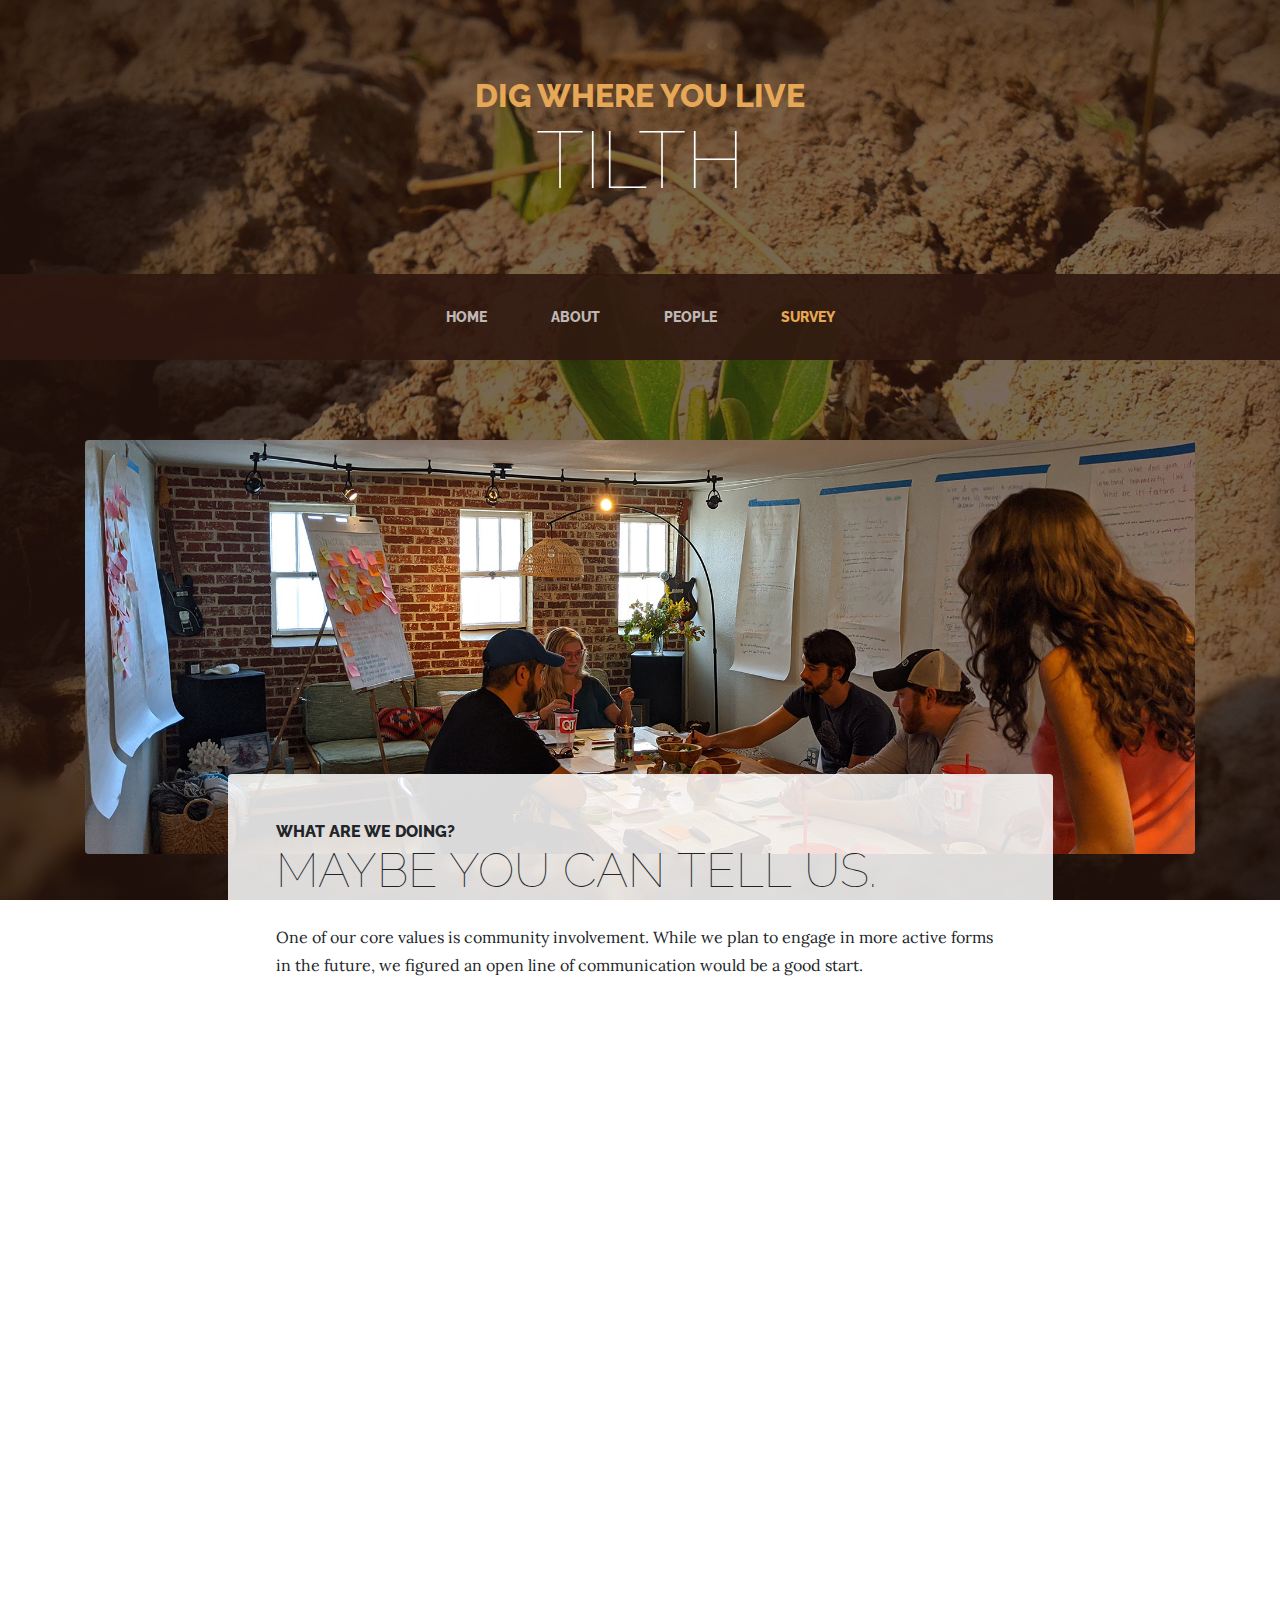
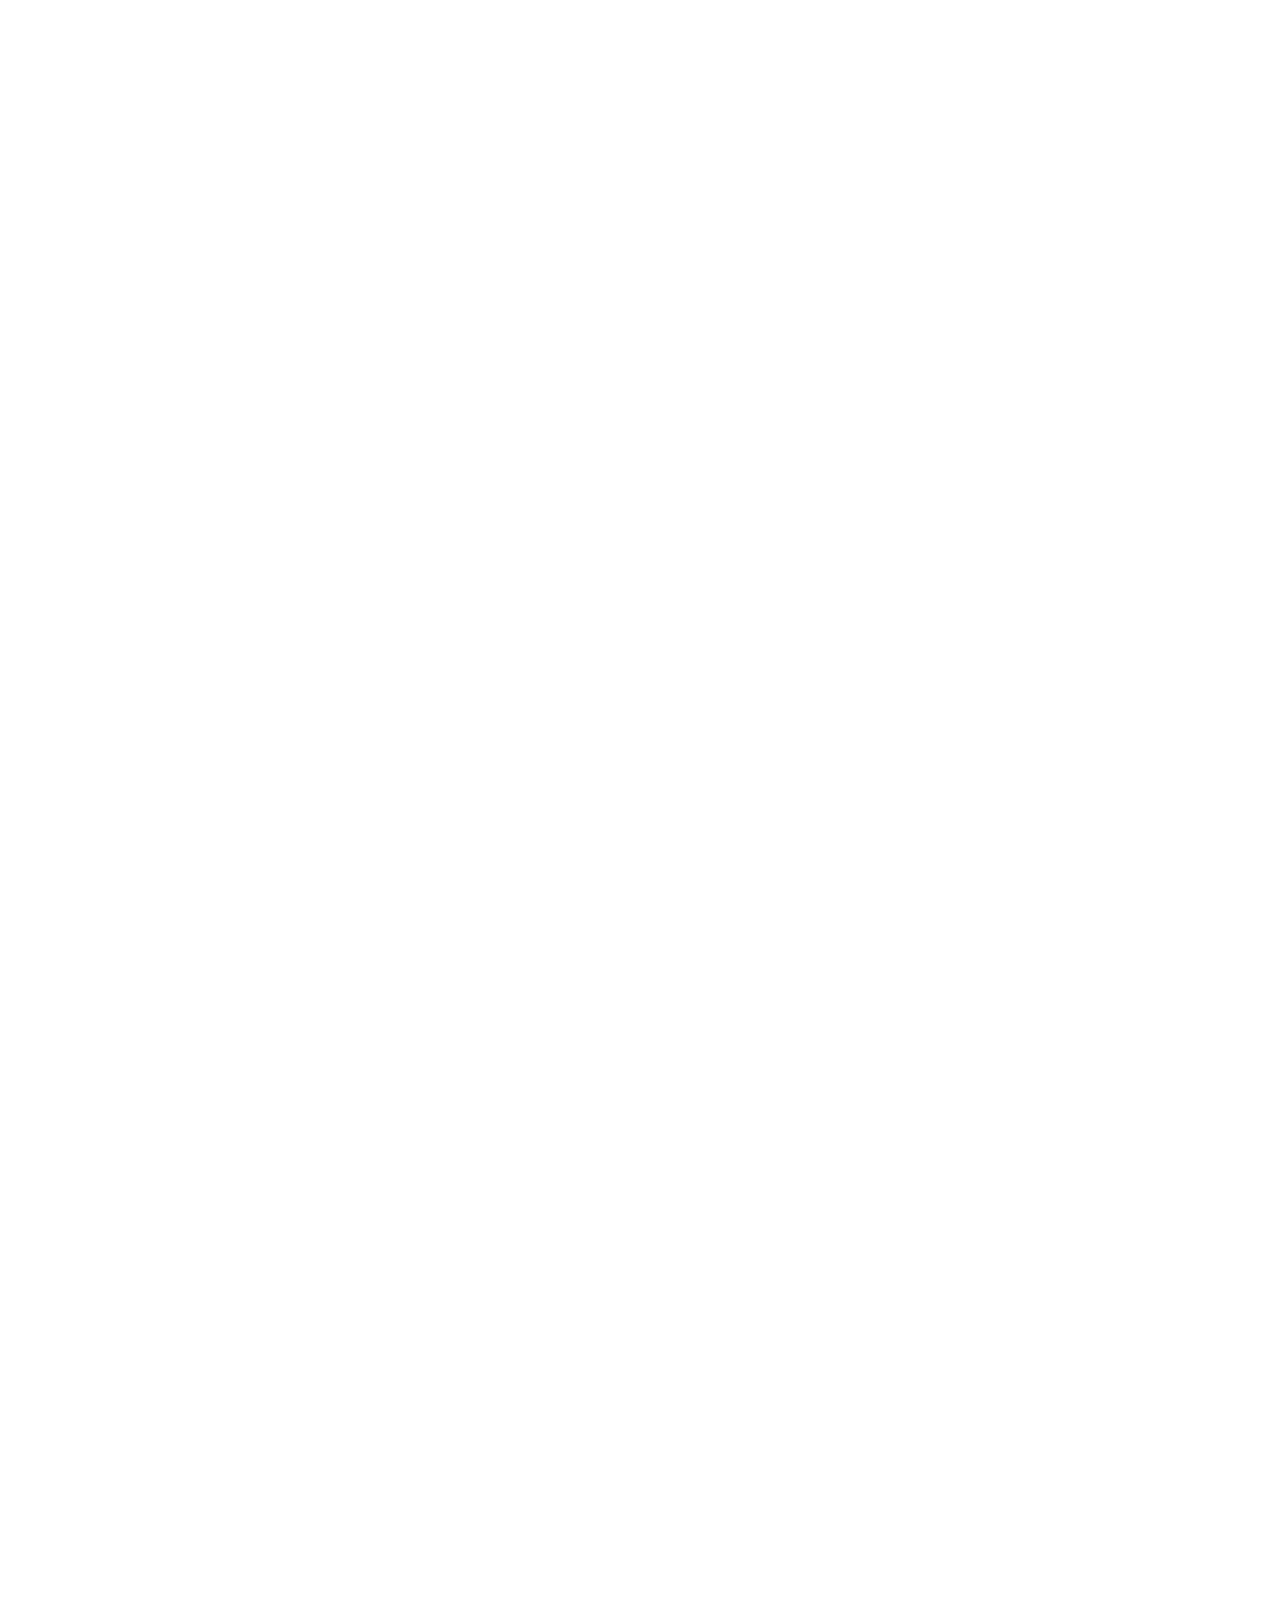
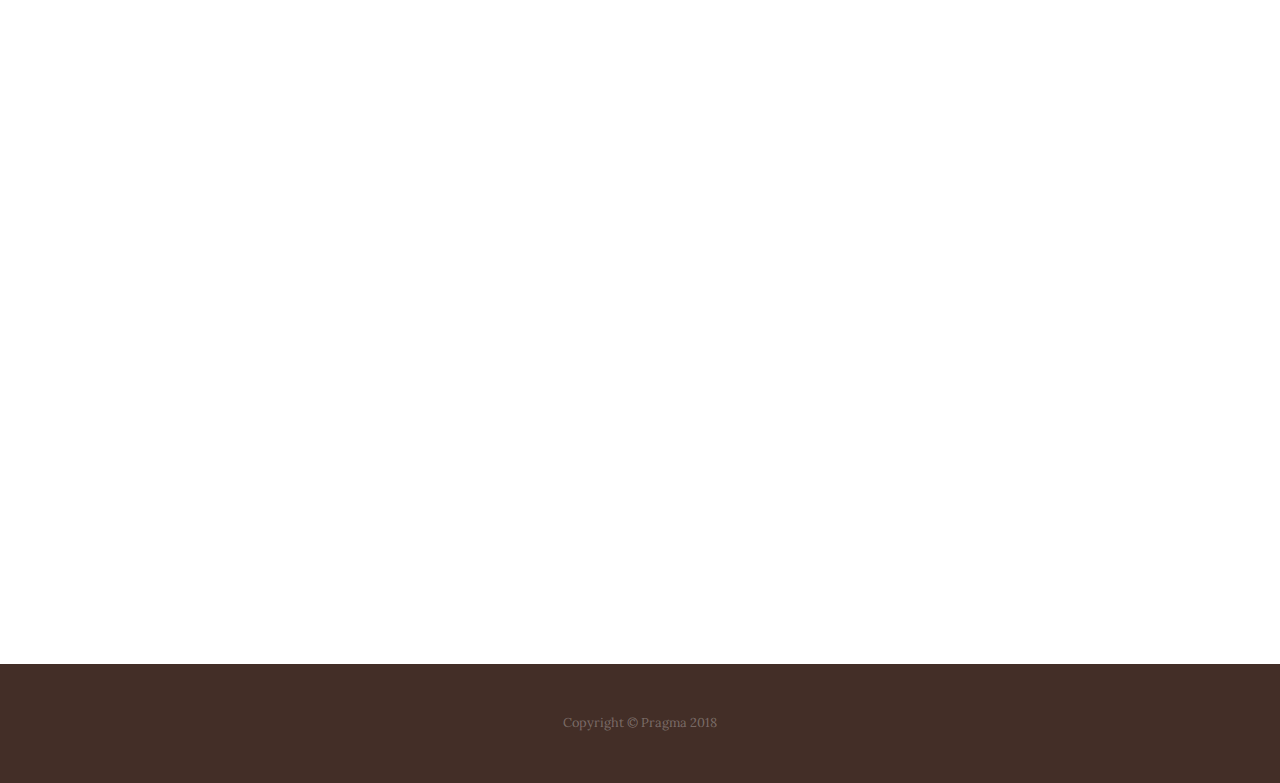
<file: survey.html>
<!DOCTYPE html>
<html lang="en">

<head>

  <meta charset="utf-8">
  <meta name="viewport" content="width=device-width, initial-scale=1, shrink-to-fit=no">
  <meta name="description" content="">
  <meta name="author" content="">

  <title>Tell Us What To Do</title>

  <link rel="icon" href="img/icon.png" type="image/x-icon">

  <!-- Bootstrap core CSS -->
  <link href="vendor/bootstrap/css/bootstrap.min.css" rel="stylesheet">

  <!-- Custom fonts for this template -->
  <link
    href="https://fonts.googleapis.com/css?family=Raleway:100,100i,200,200i,300,300i,400,400i,500,500i,600,600i,700,700i,800,800i,900,900i"
    rel="stylesheet">
  <link href="https://fonts.googleapis.com/css?family=Lora:400,400i,700,700i" rel="stylesheet">

  <!-- Custom styles for this template -->
  <link href="css/business-casual.css" rel="stylesheet">

</head>

<body>

  <h1 class="site-heading text-center text-white d-none d-lg-block">
    <span class="site-heading-upper text-primary mb-3">Dig Where You Live</span>
    <span class="site-heading-lower">Tilth</span>
  </h1>

  <!-- Navigation -->
  <nav class="navbar navbar-expand-lg navbar-dark py-lg-4" id="mainNav">
    <div class="container">
      <a class="navbar-brand text-uppercase text-expanded font-weight-bold d-lg-none" href="#">Tilth</a>
      <button class="navbar-toggler" type="button" data-toggle="collapse" data-target="#navbarResponsive"
        aria-controls="navbarResponsive" aria-expanded="false" aria-label="Toggle navigation">
        <span class="navbar-toggler-icon"></span>
      </button>
      <div class="collapse navbar-collapse" id="navbarResponsive">
        <ul class="navbar-nav mx-auto">
          <li class="nav-item px-lg-4">
            <a class="nav-link text-uppercase text-expanded" href="index.html">Home
              <span class="sr-only">(current)</span>
            </a>
          </li>
          <li class="nav-item px-lg-4">
            <a class="nav-link text-uppercase text-expanded" href="about.html">About</a>
          </li>
          <li class="nav-item px-lg-4">
            <a class="nav-link text-uppercase text-expanded" href="people.html">People</a>
          </li>
          <li class="nav-item active px-lg-4">
            <a class="nav-link text-uppercase text-expanded" href="survey.html">Survey</a>
          </li>
        </ul>
      </div>
    </div>
  </nav>



  <section class="page-section about-heading">
    <div class="container">
      <img class="img-fluid rounded about-heading-img mb-3 mb-lg-0" src="img/about.jpg" alt="">
      <div class="about-heading-content">
        <div class="row">
          <div class="col-xl-9 col-lg-10 mx-auto">
            <div class="bg-faded rounded p-5">
              <h2 class="section-heading mb-4">
                <span class="section-heading-upper">What are we doing?</span>
                <span class="section-heading-lower">Maybe you can tell us.</span>
              </h2>
              <p id="description">One of our core values is community involvement. While we plan to engage in more
                active forms in the future, we figured an open line of communication would be a good start.</p>
            </div>
          </div>
        </div>
      </div>
    </div>
  </section>
  <!-- <div style="display:grid;justify-content: center;"> -->
  <iframe
    src="https://docs.google.com/forms/d/e/1FAIpQLSeVQRNI0nIxH3ccGHTxhjaW4PpfYKmEtCWXs1o7jo8gxZOR6g/viewform?embedded=true"
    width="100%" height="2735" frameborder="0" marginheight="0" marginwidth="0">Loading…</iframe>
  <!-- </div> -->
  <footer class="footer text-faded text-center py-5">
    <div class="container">
      <p class="m-0 small">Copyright &copy; Pragma 2018</p>
    </div>
  </footer>

  <!-- Bootstrap core JavaScript -->
  <script src="vendor/jquery/jquery.min.js"></script>
  <script src="vendor/bootstrap/js/bootstrap.bundle.min.js"></script>

  <!-- Script to highlight the active date in the hours list -->
  <script>
    $('.list-hours li').eq(new Date().getDay()).addClass('today');
  </script>
  <script src="js/global.js"></script>

</body>

</html>
</file>
<file: css/business-casual.css>
/*!
 * Start Bootstrap - Business Casual v5.0.10 (https://startbootstrap.com/themes/business-casual)
 * Copyright 2013-2020 Start Bootstrap
 * Licensed under MIT (https://github.com/StartBootstrap/startbootstrap-business-casual/blob/master/LICENSE)
 */

body {
  font-family: 'Lora';
  background-image: linear-gradient(rgba(47, 23, 15, 0.65), rgba(47, 23, 15, 0.65)), url("../img/bg.jpg");
  background-attachment: fixed;
  background-position: center;
  background-size: cover;
}

h1,
h2,
h3,
h4,
h5,
h6 {
  font-family: 'Raleway';
}

p {
  line-height: 1.75;
}

.text-faded {
  color: rgba(255, 255, 255, 0.3);
}

.site-heading {
  margin-top: 5rem;
  margin-bottom: 5rem;
  text-transform: uppercase;
  line-height: 1;
  font-family: 'Raleway';
}

.site-heading .site-heading-upper {
  display: block;
  font-size: 2rem;
  font-weight: 800;
}

.site-heading .site-heading-lower {
  font-size: 5rem;
  font-weight: 100;
  line-height: 4rem;
}

.page-section {
  margin-top: 5rem;
  margin-bottom: 5rem;
}

.section-heading {
  text-transform: uppercase;
}

.section-heading .section-heading-upper {
  display: block;
  font-size: 1rem;
  font-weight: 800;
}

.section-heading .section-heading-lower {
  display: block;
  font-size: 3rem;
  font-weight: 100;
}

.section-heading .section-heading-name {
  display: block;
  font-size: 3rem;
  font-weight: 900;
}

.person-bio {
  color: black;
}

.bg-faded {
  background-color: rgba(255, 255, 255, 0.85);
}

.bg-cutout {
  background-color: rgba(255, 255, 255, 0.85);
  mix-blend-mode: screen;
}


#mainNav {
  background-color: rgba(47, 23, 15, 0.9);
  font-family: 'Raleway';
}

.fixed-nav nav{
  position: fixed;
  margin-top: 0;
  top: 0;
  width: 100%;
  z-index: 2;
  
}

#mainNav .navbar-brand {
  color: #e6a756;
}

#mainNav .navbar-nav .nav-item .nav-link {
  color: rgba(255, 255, 255, 0.7);
  font-weight: 800;
}

#mainNav .navbar-nav .nav-item.active .nav-link {
  color: #e6a756;
}

@media (min-width: 992px) {
  #mainNav .navbar-nav .nav-item .nav-link {
    font-size: 0.9rem;
  }
  #mainNav .navbar-nav .nav-item .nav-link:hover {
    color: rgba(255, 255, 255, 0.4);
  }
  #mainNav .navbar-nav .nav-item.active .nav-link:hover {
    color: #e6a756;
  }
}

.btn-xl {
  font-weight: 700;
  font-size: 0.8rem;
  padding-top: 1.5rem;
  padding-bottom: 1.5rem;
  padding-left: 2rem;
  padding-right: 2rem;
}

.intro {
  position: relative;
}

@media (min-width: 992px) {
  .intro .intro-img {
    width: 75%;
    float: right;
  }
  .intro .intro-text {
    left: 0;
    width: 60%;
    margin-top: 3rem;
    position: absolute;
  }
  .intro .intro-text .intro-button {
    width: 100%;
    left: 0;
    position: absolute;
    bottom: -2rem;
  }
}

@media (min-width: 1200px) {
  .intro .intro-text {
    width: 45%;
  }
}

.cta {
  padding-top: 5rem;
  padding-bottom: 5rem;
  background-color: rgba(230, 167, 86, 0.9);
}

.cta .cta-inner {
  position: relative;
  padding: 3rem;
  margin: 0.5rem;
  background-color: rgba(255, 255, 255, 0.85);
}

.cta .cta-inner:before {
  border-radius: 0.5rem;
  content: '';
  position: absolute;
  top: -0.5rem;
  bottom: -0.5rem;
  left: -0.5rem;
  right: -0.5rem;
  border: 0.25rem solid rgba(255, 255, 255, 0.85);
  z-index: -1;
}

@media (min-width: 992px) {
  .about-heading .about-heading-img {
    position: relative;
    z-index: 0;
  }
  .about-heading .about-heading-content {
    margin-top: -5rem;
    position: relative;
    z-index: 1;
  }
}

@media (min-width: 992px) {
  .product-item .product-item-title {
    position: relative;
    z-index: 1;
    margin-bottom: -3rem;
  }
  .product-item .product-item-img {
    position: relative;
    z-index: 0;
    max-width: 60vw;
  }
  .product-item .product-item-description {
    position: relative;
    z-index: 1;
    margin-top: -3rem;
    max-width: 50vw;
  }
}

@media (min-width: 992px) {
  .person .person-title {
    position: relative;
    margin-bottom: -3rem;
  }
  .person .person-img {
    border-radius: 5em;
    position: relative;
    z-index: -1;
    max-width: 60vw;
  }
  .person .person-description {
    position: relative;
    z-index: 0;
    margin-top: -2rem;
    max-width: 50vw;
  }
}

.list-hours {
  font-size: 0.9rem;
}

.list-hours .list-hours-item {
  border-bottom: 1px solid rgba(230, 167, 86, 0.5);
  padding-bottom: .25rem;
  margin-bottom: 1rem;
  font-style: italic;
}

.list-hours .list-hours-item.today {
  font-weight: bold;
  color: #e6a756;
}

@media (min-width: 992px) {
  .list-hours {
    width: 50%;
    font-size: 1.1rem;
  }
}

.address strong {
  font-size: 1.2rem;
}

.footer {
  background-color: rgba(47, 23, 15, 0.9);
}

.text-primary {
  color: #e6a756 !important;
}

.bg-primary {
  background-color: #e6a756 !important;
}

.btn {
  box-shadow: 0px 3px 3px 0px rgba(33, 37, 41, 0.1);
}

.btn-primary {
  background-color: #e6a756;
  border-color: #e6a756;
}

.btn-primary:hover, .btn-primary:focus, .btn-primary:active {
  background-color: #df902a;
  border-color: #df902a;
}

.font-weight-light {
  font-weight: 100 !important;
}
</file>
